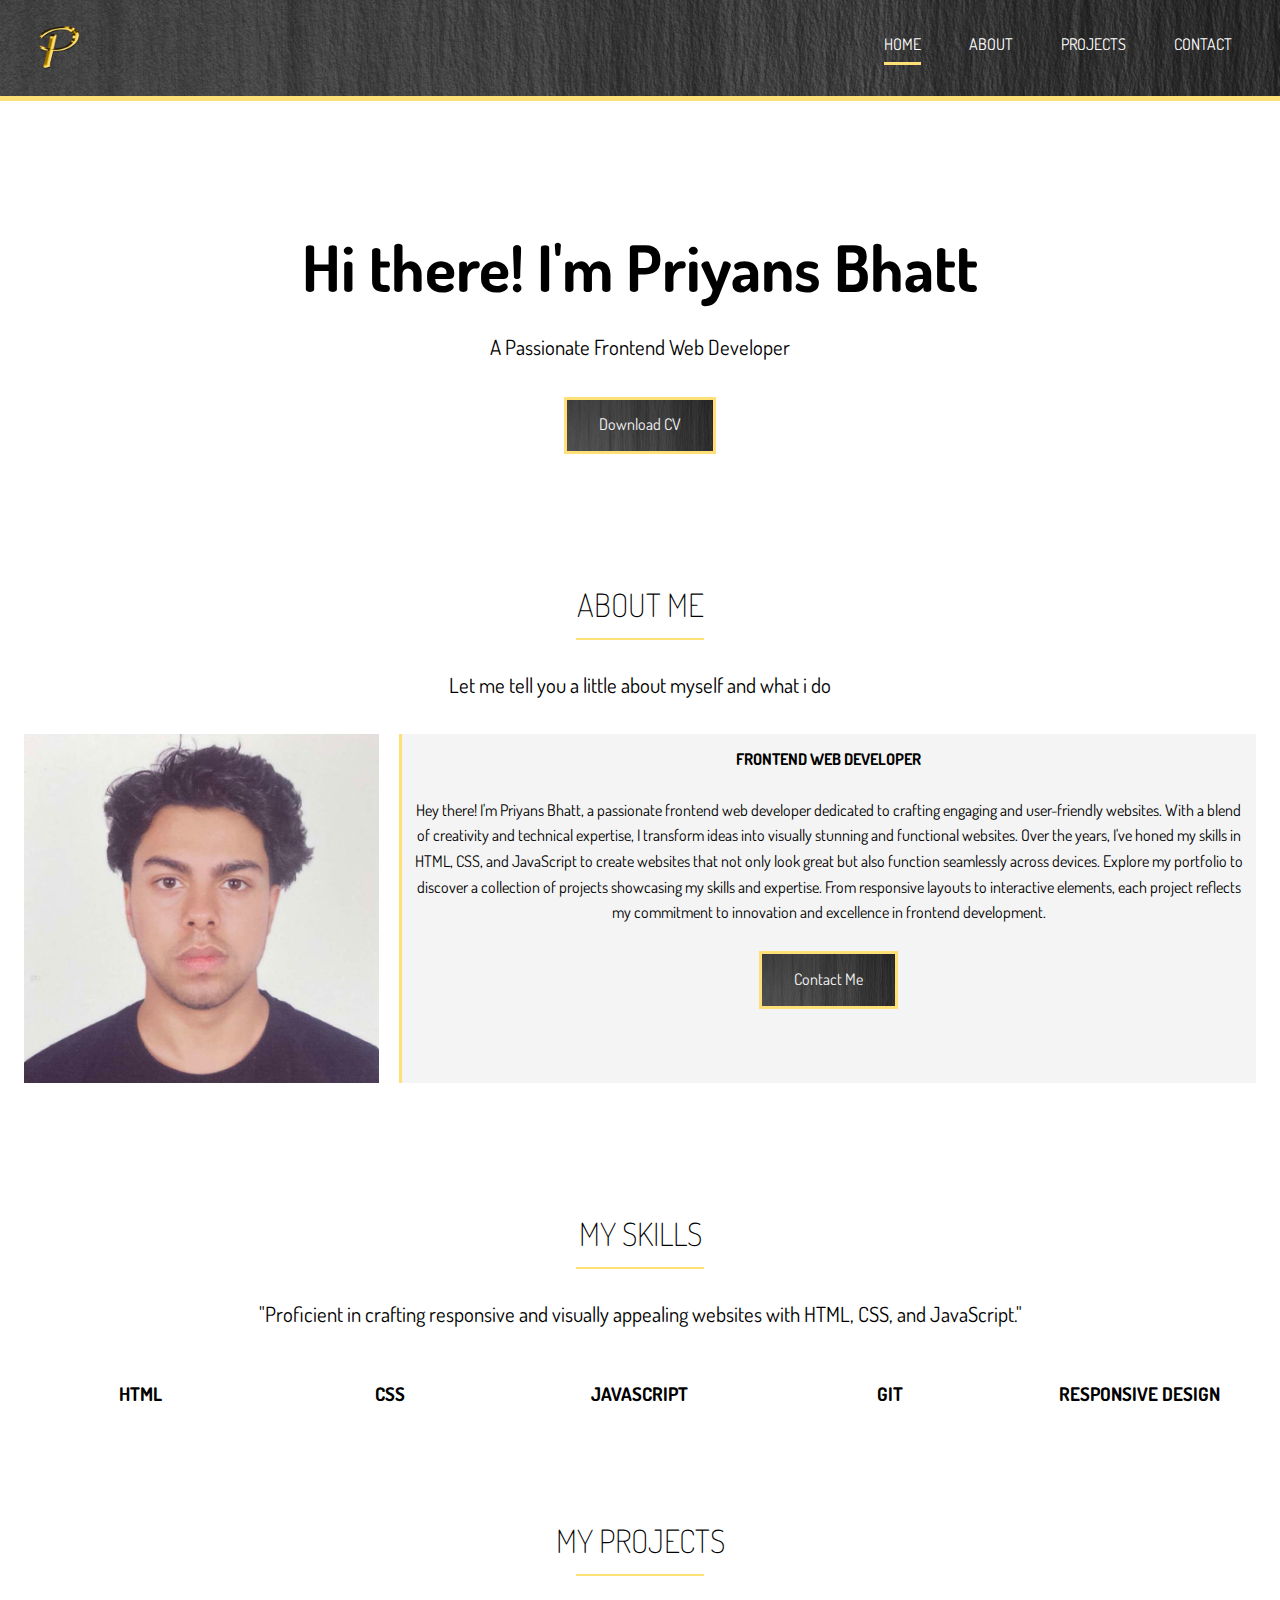
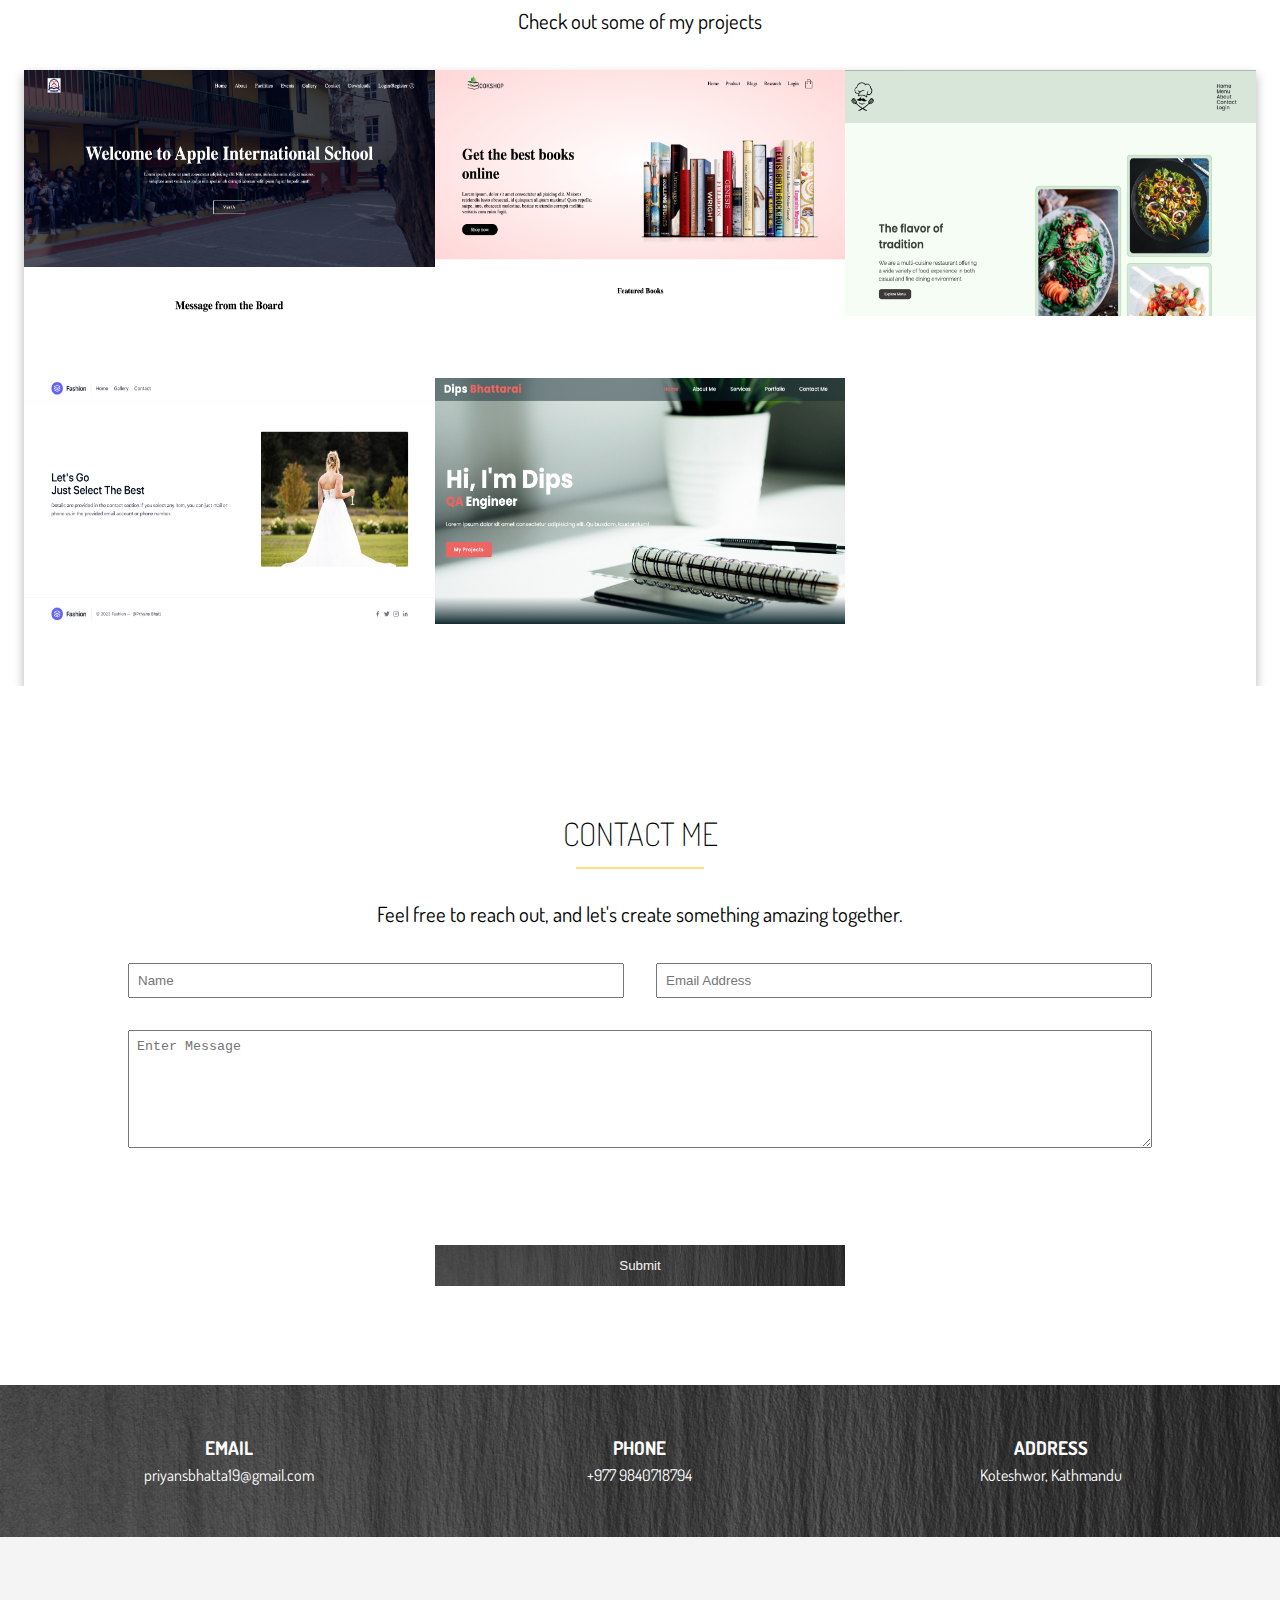
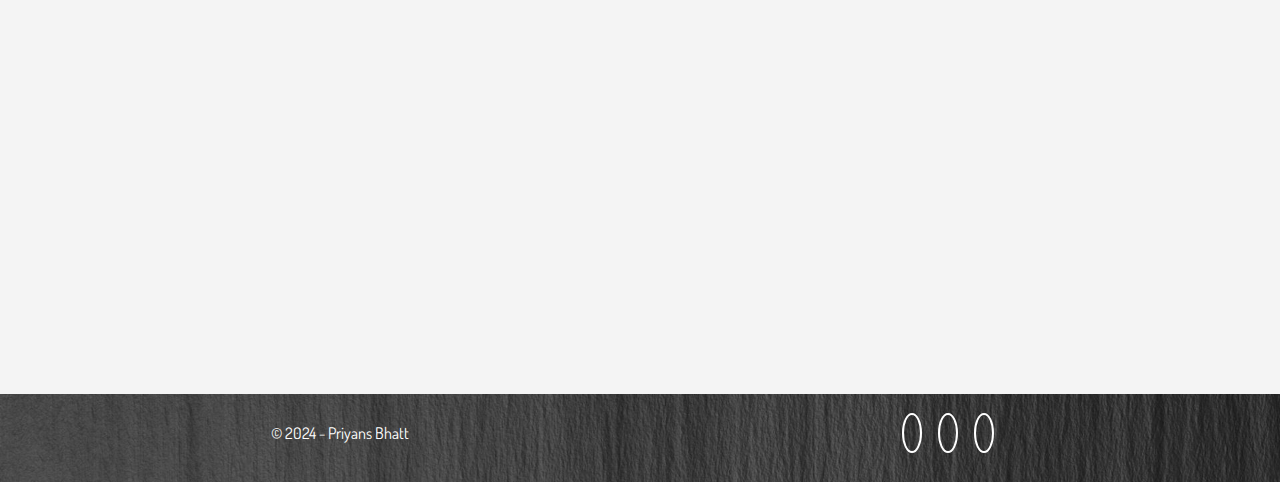
<file: index.html>
<!DOCTYPE html>
<html lang="en">
  <head>
    <meta charset="UTF-8" />
    <meta http-equiv="X-UA-Compatible" content="IE=edge" />
    <meta name="viewport" content="width=device-width, initial-scale=1.0" />
    <link
      rel="stylesheet"
      href="https://use.fontawesome.com/releases/v5.15.4/css/all.css"
      integrity="sha384-DyZ88mC6Up2uqS4h/KRgHuoeGwBcD4Ng9SiP4dIRy0EXTlnuz47vAwmeGwVChigm"
      crossorigin="anonymous"
    />
    <link rel="preconnect" href="https://fonts.googleapis.com" />
    <link rel="preconnect" href="https://fonts.gstatic.com" crossorigin />
    <link
      href="https://fonts.googleapis.com/css2?family=Dosis&display=swap"
      rel="stylesheet"
    />
    <link rel="stylesheet" href="./css/main.css" />
    <link rel="icon" href="./img/logo2.png" type="image/png" />
    <title>Priyans Bhatt</title>
  </head>
  <body>
    <!-- Header -->
    <header id="header-inner">
      <div class="container">
        <nav id="main-nav">
          <img src="./img/logo2.png" alt="My Portfolio" id="logo" />
          <ul>
            <li><a href="index.html" class="current">Home</a></li>
            <li><a href="#about-a">About</a></li>
            <li><a href="#work-a">Projects</a></li>
            <li><a href="#contact-a">Contact</a></li>
          </ul>
        </nav>
      </div>
    </header>


    <br><br><br><br><br>
        <div id="header-content">
          <h1>
            Hi there! I'm Priyans Bhatt 
          </h1> <br>
          <p class="lead">
            A Passionate Frontend Web Developer
          </p>
          <a href="img/CV-Priyans.pdf" download class="btn-light">Download CV</a>
        </div> <br><br><br>


    <!-- Back to Top Button -->
    <button id="back-to-top" title="Go to top"><i class="fas fa-arrow-up"></i></button>
    
    <!-- About Me -->
    <section id="about-a" class="text-center py-3">
      <div class="container">
        <h2 class="section-title">About me</h2>
        <div class="bottom-line"></div>
        <p class="lead">Let me tell you a little about myself and what i do</p>
        <div class="about-info">
          <img src="img/pukki2.jpg" alt="Bio Image" class="bio-image" />
          <div class="bio bg-light">
            <h4>Frontend Web Developer</h4> <br>
            <p>
              Hey there! I'm Priyans Bhatt, a passionate frontend web developer dedicated to crafting engaging and user-friendly websites. With a blend of creativity and technical expertise, I transform ideas into visually stunning and functional websites. Over the years, I've honed my skills in HTML, CSS, and JavaScript to create websites that not only look great but also function seamlessly across devices. Explore my portfolio to discover a collection of projects showcasing my skills and expertise. From responsive layouts to interactive elements, each project reflects my commitment to innovation and excellence in frontend development.
            </p> <br>
            <a href="#contact-a" class="btn-light">Contact Me</a>
          </div>
        </div>
      </div>
    </section><br>

        <!-- Intro -->
        <section id="home-a" class="text-center py-2">
          <div class="container">
            <h2 class="section-title">My Skills</h2>
            <div class="bottom-line"></div>
            <p class="lead">
              "Proficient in crafting responsive and visually appealing websites with HTML, CSS, and JavaScript."
            </p>
            <div class="specials">
              <div>
                <i class="fab fa-html5 fa-2x" style="color: #FFE076;"></i>
                <h3>HTML</h3>
                <p>
                  
                </p>
              </div>
              <div>
                <i class="fab fa-css3-alt fa-2x" style="color: #FFE076;"></i>
                <h3>CSS</h3>
                <p>
                  
                </p>
              </div>
              <div>
                <i class="fab fa-js fa-2x" style="color: #FFE076;"></i>
                <h3>JavaScript</h3>
                <p>
                  
                </p>
              </div>
              <div>
                <i class="fab fa-git fa-2x" style="color: #FFE076;"></i>
                <h3>Git</h3>
                <p>
                  
                </p>
              </div>
              <div>
                <i class="fas fa-mobile fa-2x" style="color: #FFE076;"></i>
                <h3>Responsive Design</h3>
              </div>
            </div>
          </div>
        </section>
        <br>

        <!-- Projects -->
        <section id="work-a" class="text-center py-3">
          <div class="container">
            <h2 class="section-title">My Projects</h2>
            <div class="bottom-line"></div>
            <p class="lead">Check out some of my projects</p>
            <div class="items">
              <div class="item">
                <div class="item-image">
                  <img src="./img/proj1.png" alt="" />
                </div>
                <div class="item-text">
                  <div class="item-text-wrap">
                    <p class="item-text-category">Frontend Development</p>
                    <h2 class="item-text-title">Apple School Website</h2>
                  </div>
                </div>
              </div>
              <div class="item">
                <div class="item-image">
                  <img src="./img/proj2.png" alt="" />
                </div>
                <div class="item-text">
                  <div class="item-text-wrap">
                    <p class="item-text-category">E-book website</p>
                    <h2 class="item-text-title">Book-Store</h2>
                  </div>
                </div>
              </div>
              <div class="item">
                <div class="item-image">
                  <img src="./img/proj3.png" alt="" />
                </div>
                <div class="item-text">
                  <div class="item-text-wrap">
                    <p class="item-text-category">Website</p>
                    <h2 class="item-text-title">Tiffin</h2>
                  </div>
                </div>
              </div>
              <div class="item">
                <div class="item-image">
                  <img src="./img/proj4.png" alt="" />
                </div>
                <div class="item-text">
                  <div class="item-text-wrap">
                    <p class="item-text-category">Using Tailwind CSS</p>
                    <h2 class="item-text-title">Fashion</h2>
                  </div>
                </div>
              </div>
              <div class="item">
                <div class="item-image">
                  <img src="./img/proj5.png" alt="" />
                </div>
                <div class="item-text">
                  <div class="item-text-wrap">
                    <p class="item-text-category">Friend's Portfolio</p>
                    <h2 class="item-text-title">Portfolio</h2>
                  </div>
                </div>
              </div>
            </div>
          </div>
        </section><br>

        <!-- Section A: Contact Form-->
        <section id="contact-a" class="text-center py-3">
          <div class="container">
            <h2 class="section-title">Contact Me</h2>
            <div class="bottom-line"></div>
            <p class="lead">Feel free to reach out, and let's create something amazing together.</p>
            <form
      id="contact-form"
      name="contact"
      action="https://formspree.io/f/mblrdjwa"
      method="POST"
      data-netlify="true"
      data-netlify-recaptcha="true"
      onsubmit="return validateForm()"
    >
      <div class="text-fields">
        <input
          id="name"
          name="name"
          type="text"
          placeholder="Name"
          class="text-input name-input"
          autocomplete="off"
          required
        />
        <p id="name-error" class="error-message"></p>

        <input
          id="email"
          name="email"
          type="email"
          placeholder="Email Address"
          class="email-input text-input"
          autocomplete="off"
          required
        />
        <p id="email-error" class="error-message"></p>

        <textarea
          id="message"
          name="message"
          placeholder="Enter Message"
          class="text-input message-input"
          required
        ></textarea>
        <p id="message-error" class="error-message"></p>
      </div>
      <button class="btn-dark" type="submit">Submit</button>
    </form>

    <!-- Popup Message -->
    <div id="popup-message" class="popup hidden">
      <p id="popup-text">Your message was sent successfully!</p>
      <button id="popup-close">Close</button>
    </div>

          </div>
        </section><br><br>
    
        <!-- Section B: Contact Info -->
        <section id="contact-b" class="py-3 bg-dark">
          <div class="container">
            <div class="contact-info">
              <div>
                <i class="fas fa-envelope fa-2x"></i>
                <h3>Email</h3>
                <p><a href="mailto:priyansbhatta19@gmail.com" style="color: white;">priyansbhatta19@gmail.com</a></p>
              </div>
              <div>
                <i class="fas fa-phone fa-2x"></i>
                <h3>Phone</h3>
                <p><a href="tel:+9779840718794" style="color: white;">+977 9840718794</a></p>
              </div>
              <div>
                <i class="fas fa-address-card fa-2x"></i>
                <h3>Address</h3>
                <p>Koteshwor, Kathmandu</p>
              </div>
            </div>
          </div>
        </section>
    
        <div class="bio bg-light">
          <iframe src="https://www.google.com/maps/embed?pb=!1m18!1m12!1m3!1d1510.7246832160515!2d85.33973918930417!3d27.67611502469056!2m3!1f0!2f0!3f0!3m2!1i1024!2i768!4f13.1!3m3!1m2!1s0x39eb198ada950fdf%3A0xa0a8cedd4b5dcbae!2sDhungedhara%2C%20Koteshower-32%2C%20Kathmandu!5e0!3m2!1sen!2snp!4v1712844519873!5m2!1sen!2snp" width="100%" height="450" style="border:0; " allowfullscreen="" loading="lazy" referrerpolicy="no-referrer-when-downgrade"></iframe>
        </div>    

    <!-- Footer -->

    <footer id="main-footer">
      <div class="footer-content container">
        <p> &copy; 2024 - Priyans Bhatt </p>
        <div class="social">
          <a href="https://www.facebook.com/priyans.bhatta.98" target="_blank"><i class="fab fa-facebook"></i></a>
          <a href="https://www.instagram.com/priyansbhatta/" target="_blank"><i class="fab fa-instagram"></i></a>
          <a href="https://www.linkedin.com/in/priyans-bhatt/" target="_blank"><i class="fab fa-linkedin"></i></a>
        </div>
      </div>
    </footer>

    <!--Back to top-->
    <script>
      // Get the button
      let mybutton = document.getElementById("back-to-top");
      let header = document.getElementById("header-inner");

      // When the user scrolls down 20px from the top of the document, show the button
      window.onscroll = function() {
        scrollFunction();
      };

      function scrollFunction() {
        if (document.body.scrollTop > header.clientHeight || document.documentElement.scrollTop > header.clientHeight) {
          mybutton.style.display = "block";
        } else {
          mybutton.style.display = "none";
        }
      }

      // When the user clicks on the button, scroll to the top of the document
      mybutton.onclick = function() {
        document.body.scrollTop = 0; // For Safari
        document.documentElement.scrollTop = 0; // For Chrome, Firefox, IE, and Opera
      };
    </script>




<script>
  function validateForm() {
    // Get form elements
    const name = document.getElementById('name').value.trim();
    const email = document.getElementById('email').value.trim();
    const message = document.getElementById('message').value.trim();

    // Clear previous error messages
    document.getElementById('name-error').textContent = '';
    document.getElementById('email-error').textContent = '';
    document.getElementById('message-error').textContent = '';

    let isValid = true;

    // Validate Name
    const nameParts = name.split(/\s+/);
    if (nameParts.length < 2) {
      document.getElementById('name-error').textContent = 'Please enter your full name.';
      isValid = false;
    }

    // Validate Email
    const emailPattern = /^[^\s@]+@[^\s@]+\.[^\s@]+$/;
    if (!emailPattern.test(email)) {
      document.getElementById('email-error').textContent = 'Please enter a valid email address (e.g., xyz@gmail.com).';
      isValid = false;
    }

    // Validate Message Length
    const messageWordCount = message.split(/\s+/).length;
    if (messageWordCount > 30) {
      document.getElementById('message-error').textContent = 'Message is too long. Please make it short.';
      isValid = false;
    }

    // Form is valid
    return isValid;
  }
</script>




<script>
  function validateForm() {
    // Your validation logic here...

    return true; // Return true if the form is valid, otherwise false
  }

  document.getElementById('contact-form').addEventListener('submit', function(event) {
    event.preventDefault(); // Prevent the form from submitting normally

    // Form validation
    if (validateForm()) {
      // If form is valid, send the data to Formspree
      fetch('https://formspree.io/f/mblrdjwa', {
        method: 'POST',
        headers: {
          'Accept': 'application/json',
          'Content-Type': 'application/json'
        },
        body: JSON.stringify({
          name: document.getElementById('name').value,
          email: document.getElementById('email').value,
          message: document.getElementById('message').value
        })
      })
      .then(response => {
        if (response.ok) {
          // Show success popup
          document.getElementById('popup-message').classList.remove('hidden');
        } else {
          alert('There was an error sending your message. Please try again.');
        }
      })
      .catch(error => {
        console.error('Error:', error);
        alert('There was an error sending your message. Please try again.');
      });
    }
  });

  document.getElementById('popup-close').addEventListener('click', function() {
    document.getElementById('popup-message').classList.add('hidden');

    // Clear the form fields
    document.getElementById('contact-form').reset();
  });
</script>





    <!-- Type Effect -->
    <script src="./js/typewriter.js"></script>
  </body>
</html>
</file>
<file: css/main.css>
.container {
  max-width: 1280px;
  padding: 0 1.5rem;
  margin: auto;
  overflow: hidden;
}

.btn-main, .btn-light, .btn-dark {
  display: inline-block;
  padding: 0.8rem 2rem;
  -webkit-transition: all 0.5s;
  transition: all 0.5s;
  border: none;
  cursor: pointer;
}

.btn-main {
  color: #333;
  background: #FFE076;
}

.btn-light {
  color: #f4f4f4;
  background: url("../img/grey.jpeg") no-repeat center right/cover;
  border: 3px solid #FFE076;
}

.btn-dark {
  color: #f4f4f4;
  background: url("../img/grey.jpeg") no-repeat center right/cover;

}

button[class^='btn-']:hover,
a[class^='btn-']:hover,
input[class^='btn-']:hover {
  background: url("../img/grey.jpeg") no-repeat center right/cover;
  color: #FFE076;
}

.bg-main {
  background: #FFE076;
  color: #fff;
}

.bg-dark {
  background: url("../img/grey.jpeg") no-repeat center right/cover;
  color: #fff;
}

.bg-light {
  background: #f4f4f4;
  color: #000;
}

.bg-medium {
  background: #ccc;
  color: #000;
}

.lead {
  font-size: 1.3rem;
  margin-bottom: 2rem;
}

.text-center {
  text-align: center;
}

.py-1 {
  padding: 1rem 0;
}

.py-2 {
  padding: 2rem 0;
}

.py-3 {
  padding: 3rem 0;
}

.py-4 {
  padding: 4rem 0;
}

.my-1 {
  margin: 1rem 0;
}

.my-2 {
  margin: 2rem 0;
}

.my-3 {
  margin: 3rem 0;
}

.my-4 {
  margin: 4rem 0;
}

.section-title {
  font-size: 2rem;
  display: block;
  padding-bottom: 0.5rem;
  text-align: center;
  font-weight: 100;
  text-transform: uppercase;
}

.bottom-line {
  height: 2px;
  width: 8rem;
  background: #FFE076;
  display: block;
  margin: 0 auto 1.8rem auto;
}

.items {
  display: -ms-grid;
  display: grid;
  -ms-grid-columns: (1fr)[3];
      grid-template-columns: repeat(3, 1fr);
  -webkit-box-shadow: 0 5px 10px 0 rgba(0, 0, 0, 0.3);
          box-shadow: 0 5px 10px 0 rgba(0, 0, 0, 0.3);
}

.item {
  position: relative;
  background: white;
  overflow: hidden;
}

.item::after {
  content: '';
  position: absolute;
  display: block;
  background: inherit;
  opacity: 0.9;
  top: 0;
  left: 0;
  width: 100%;
  height: 100%;
  -webkit-transform: scale(2) translateX(-75%) translateY(-75%) rotate(-28deg);
          transform: scale(2) translateX(-75%) translateY(-75%) rotate(-28deg);
  -webkit-transition: -webkit-transform 1s cubic-bezier(0.2, 1, 0.3, 1);
  transition: -webkit-transform 1s cubic-bezier(0.2, 1, 0.3, 1);
  transition: transform 1s cubic-bezier(0.2, 1, 0.3, 1);
  transition: transform 1s cubic-bezier(0.2, 1, 0.3, 1), -webkit-transform 1s cubic-bezier(0.2, 1, 0.3, 1);
}

.item:hover:after {
  -webkit-transform: scale(2) translateX(0) translateY(0) rotate(-28deg);
          transform: scale(2) translateX(0) translateY(0) rotate(-28deg);
}

.item:hover .item-image {
  -webkit-transform: scale(1.2);
          transform: scale(1.2);
}

.item:hover .item-text {
  opacity: 1;
  -webkit-transform: translateY(0);
          transform: translateY(0);
}

.item-image {
  height: 100%;
  -webkit-transform: translateZ(0);
          transform: translateZ(0);
  display: block;
  -webkit-transition: -webkit-transform 750ms cubic-bezier(0.2, 1, 0.3, 1);
  transition: -webkit-transform 750ms cubic-bezier(0.2, 1, 0.3, 1);
  transition: transform 750ms cubic-bezier(0.2, 1, 0.3, 1);
  transition: transform 750ms cubic-bezier(0.2, 1, 0.3, 1), -webkit-transform 750ms cubic-bezier(0.2, 1, 0.3, 1);
}

.item-image:before {
  content: '';
  display: block;
  padding-top: 75%;
  overflow: hidden;
}

.item-image img {
  position: absolute;
  top: 0;
  left: 0;
  width: 100%;
  height: 80%;
  line-height: 0;
}

.item-text {
  position: absolute;
  top: 0;
  left: 0;
  bottom: 0;
  right: 0;
  opacity: 0;
  text-align: center;
  z-index: 1;
  color: black;
  -webkit-transform: translateY(-20%);
          transform: translateY(-20%);
  -webkit-transition: opacity 500ms cubic-bezier(0.2, 1, 0.3, 1), -webkit-transform 500ms cubic-bezier(0.2, 1, 0.3, 1);
  transition: opacity 500ms cubic-bezier(0.2, 1, 0.3, 1), -webkit-transform 500ms cubic-bezier(0.2, 1, 0.3, 1);
  transition: opacity 500ms cubic-bezier(0.2, 1, 0.3, 1), transform 500ms cubic-bezier(0.2, 1, 0.3, 1);
  transition: opacity 500ms cubic-bezier(0.2, 1, 0.3, 1), transform 500ms cubic-bezier(0.2, 1, 0.3, 1), -webkit-transform 500ms cubic-bezier(0.2, 1, 0.3, 1);
  -webkit-transition-delay: 300ms;
          transition-delay: 300ms;
}

.item-text-wrap {
  position: absolute;
  width: 100%;
  top: 50%;
  -webkit-transform: translateY(-50%);
          transform: translateY(-50%);
}

.item-text-title {
  font-size: 2rem;
  padding: 0 1rem;
  margin: 5px 0 0 0;
}

.item-text-category {
  text-transform: uppercase;
  font-size: 1.2rem;
  opacity: 0.7;
  margin: 0;
}

* {
  margin: 0;
  padding: 0;
}

html, body {
  scroll-behavior: smooth;
}

body {
  line-height: 1.6;
  font-family: "Dosis", sans-serif;
  background: #fff;
}

a {
  text-decoration: none;
  color: #333;
}

ul {
  list-style: none;
}

h2,
h3,
h4 {
  text-transform: uppercase;
}

img {
  width: 100%;
}

#logo {
  width: 70px;
  height: 60px;
  color: #fff;
  text-transform: uppercase;
}

#main-nav {
  display: -webkit-box;
  display: -ms-flexbox;
  display: flex;
  -webkit-box-pack: justify;
      -ms-flex-pack: justify;
          justify-content: space-between;
  padding-top: 1rem;
}

#main-nav ul {
  display: -webkit-box;
  display: -ms-flexbox;
  display: flex;
}

#main-nav li {
  padding: 1rem 1.5rem;
}

#main-nav a {
  text-decoration: none;
  color: #fff;
  text-transform: uppercase;
  border-bottom: 3px transparent solid;
  padding-bottom: 0.5rem;
  -webkit-transition: border-color 0.5s;
  transition: border-color 0.5s;
}

#main-nav a:hover {
  border-color: #ccc;
}

#main-nav a.current {
  border-color: #FFE076;
}

#header-home {
  background: url("../img/grey.jpeg") no-repeat center right/cover;
  height: 100vh;
  color: #fff;
}

#header-content {
  text-align: center;
}

#header-content h1 {
  font-size: 4rem;
  line-height: 1.2;
}

#header-inner {
  background: url("../img/grey.jpeg") no-repeat 20% 30%/cover;
  height: 6rem;
  border-bottom: 5px solid #FFE076;
  flex-direction: column;
  justify-content: center;
  align-items: center;
  text-align: center;
}

#home-a .specials {
  margin-top: 3rem;
  display: -ms-grid;
  display: grid;
  grid-gap: 1rem;
  -ms-grid-columns: (1fr)[5];
      grid-template-columns: repeat(5, 1fr);
}

#home-a .specials .fas {
  color: #FFE076;
  padding-bottom: 0.8rem;
}

#about-a .about-info {
  display: -ms-grid;
  display: grid;
      grid-template-areas: 'bioimage bio bio'
 'aw1 aw2 aw3 ';
  gap: 1.2rem;
}

#about-a .bio-image {
  -ms-grid-row: 1;
  -ms-grid-column: 1;
  grid-area: bioimage;
}

#about-a .bio {
  -ms-grid-row: 1;
  -ms-grid-column: 2;
  -ms-grid-column-span: 2;
  grid-area: bio;
  border-left: 3px solid #FFE076;
  padding: 0.8rem;
}

#contact-a .container {
  width: 80%;
}

#contact-a .text-fields {
  display: -ms-grid;
  display: grid;
      grid-template-areas: 'name email'
 'message message';
  gap: 2rem;
  margin-bottom: 1.2rem;
}

#contact-a .text-fields .name-input {
  -ms-grid-row: 1;
  -ms-grid-column: 1;
  grid-area: name;
}

#contact-a .text-fields .email-input {
  -ms-grid-row: 1;
  -ms-grid-column: 2;
  grid-area: email;
}

#contact-a .text-fields .message-input {
  -ms-grid-row: 3;
  -ms-grid-column: 1;
  -ms-grid-column-span: 2;
  grid-area: message;
  height: 100px;
}

#contact-a .text-fields .text-input {
  padding: 0.5rem;
}

#contact-a button[type='submit'] {
  width: 40%;
}

#contact-b .contact-info {
  display: -ms-grid;
  display: grid;
  -ms-grid-columns: (1fr)[3];
      grid-template-columns: repeat(3, 1fr);
  text-align: center;
}

#main-footer {
  background: url("../img/grey.jpeg") no-repeat center right/cover;
  color: #fff;
  height: 5.5rem;
}

#main-footer .footer-content {
  display: -webkit-box;
  display: -ms-flexbox;
  display: flex;
  -ms-flex-pack: distribute;
      justify-content: space-around;
  -webkit-box-align: center;
      -ms-flex-align: center;
          align-items: center;
  height: 5rem;
}

#main-footer .footer-content .social .fab {
  margin-right: 1rem;
  border: 2px #fff solid;
  border-radius: 50%;
  height: 20px;
  width: 20px;
  line-height: 20px;
  text-align: center;
  padding: 0.5rem;
  color: white;
}

#main-footer .footer-content .social .fab:hover {
  background: #FFE076;
  color: #333;
}

@media (max-width: 800px) {
  #header-home {
    height: 30rem;
  }
  #header-home .header-content {
    padding-top: 5rem;
  }
}

@media (max-width: 500px) {
  #main-nav {
    -webkit-box-orient: vertical;
    -webkit-box-direction: normal;
        -ms-flex-direction: column;
            flex-direction: column;
    -webkit-box-align: center;
        -ms-flex-align: center;
            align-items: center;
  }
  #main-nav li {
    padding: 1rem;
  }
  
  #header-home {
    border-bottom: 3px solid #ffbc00;
    background-position: 20% 30%;
    height: 10rem;
  }
  #header-home #header-content {
    display: none;
  }
  #header-inner {
    height: 10rem;
  }
  #home-a .specials,
  #home-b .stat,
  #home-c .process,
  #about-d .testimonials,
  #contact-b .contact-info,
  .items {
    -ms-grid-columns: 1fr;
        grid-template-columns: 1fr;
  }
  #home-a .specials div {
    border-bottom: 2px #f4f4f4 solid;
    padding-bottom: 1rem;
  }
  #home-a .specials div:last-child {
    border: none;
    padding-bottom: 0;
  }
  #home-b .stat div {
    padding: 2rem 0 1rem 0;
  }
  #about-a .about-info {
        grid-template-areas: 'bioimage'
 'bio'
 'aw1'
 'aw2'
 'aw3';
  }
  #about-c {
    display: none;
  }
  #contact-a .text-fields {
        grid-template-areas: 'name'
 'email'
 'message';
  }
  
  #contact-b div {
    margin-bottom: 1rem;
    padding-bottom: 1rem;
    border-bottom: 1px #555 solid;
  }
  #contact-b div:last-child {
    border: none;
    margin-bottom: 0;
    padding-bottom: 0;
  }
  #contact-c div > h1 {
    font-size: 2rem;
  }
  #main-footer {
    height: 7rem;
  }
  #main-footer .footer-content {
    -webkit-box-orient: vertical;
    -webkit-box-direction: normal;
        -ms-flex-direction: column;
            flex-direction: column;
    padding: 1rem;
    height: 5rem;
  }
}

@media (max-height: 580px) {
  #header-home #header-content {
    padding-top: 3rem;
  }
}

@media (max-height: 330px) {
  #header-home #header-content h1 {
    font-size: 2rem;
  }
}
/*# sourceMappingURL=main.css.map */



/* Style for the Back to Top button */
#back-to-top {
  display: none; /* Hidden by default */
  position: fixed; /* Fixed position */
  bottom: 20px; /* 20px from the bottom */
  right: 20px; /* 20px from the right */
  z-index: 99; /* Ensure it is above other content */
  border: 2px solid #FFE076;
  outline: none; /* Remove default outline */
  background: url("../img/grey.jpeg") no-repeat center right/cover;
  color: #f4f4f4; /* Text color */
  cursor: pointer; /* Pointer cursor on hover */
  padding: 15px; /* Padding around text */
  border-radius: 10px; /* Rounded corners */
  font-size: 18px; /* Increase font size */
  transition: background-color 0.3s; /* Smooth background color transition */
}

#back-to-top:hover {
  color: #FFE076; /* Darker background color on hover */
}



.error-message {
  color: red;
  font-size: 0.9em;
  margin-top: 0.5em;
}


.popup {
  position: fixed;
  top: 50%;
  left: 50%;
  transform: translate(-50%, -50%);
  background: white;
  border: 1px solid #ccc;
  padding: 20px;
  box-shadow: 0 0 10px rgba(0,0,0,0.1);
  z-index: 1000;
}

.popup.hidden {
  display: none;
}

.popup button {
  background: #007bff;
  color: white;
  border: none;
  padding: 10px;
  cursor: pointer;
}

.popup button:hover {
  background: #0056b3;
}
</file>
